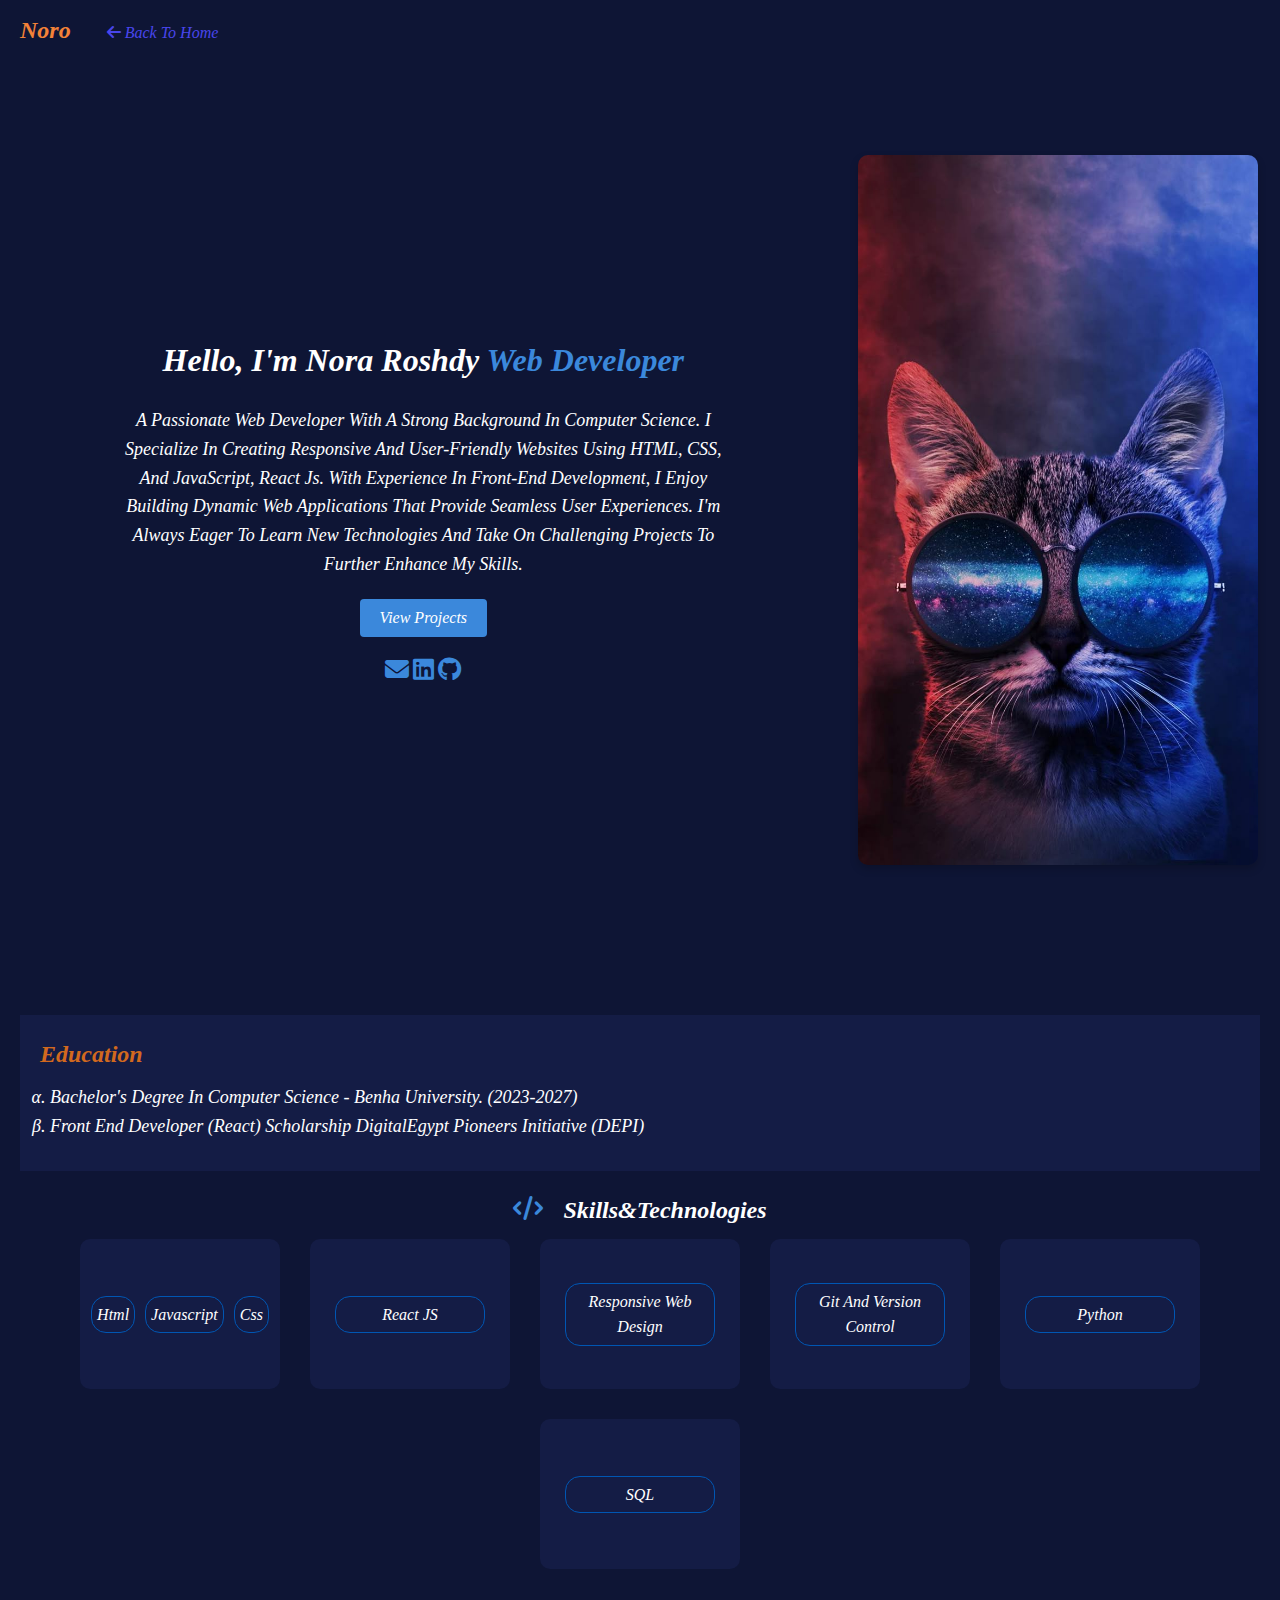
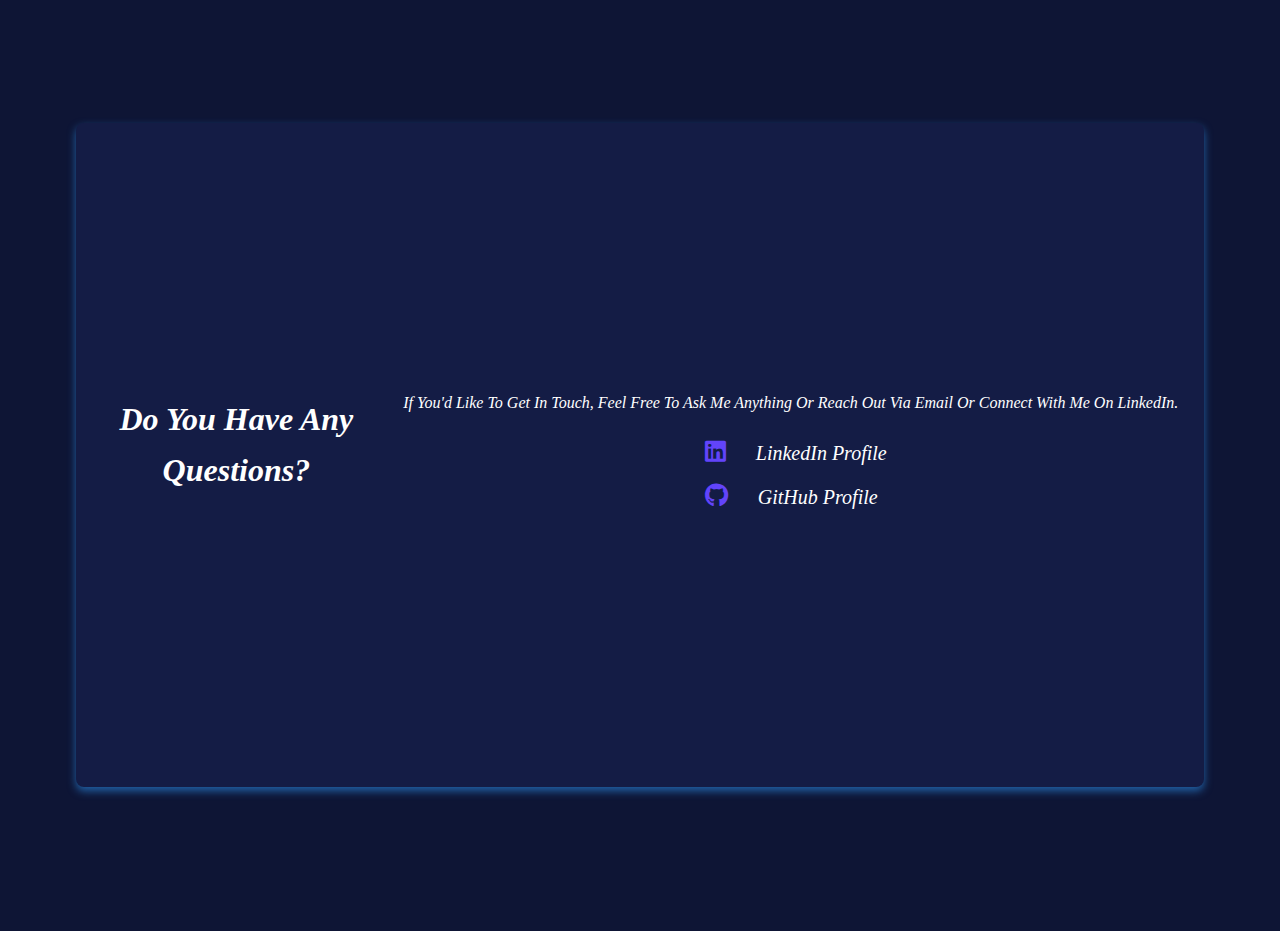
<file: about.html>
<!DOCTYPE html>
<html lang="en">
<head>
    <meta charset="UTF-8">
    <meta name="viewport" content="width=device-width, initial-scale=1.0">
    <title>aboutMe</title>
 <link rel="stylesheet" href="assets/styles/about.css">
 <link rel="stylesheet" href="https://cdnjs.cloudflare.com/ajax/libs/font-awesome/6.4.0/css/all.min.css">
</head>
<body>
        <header>
            <div class="header-left">
                <a href="#" class="logo">Noro</a>
                <a href="index.html" class="back-btn"><i class="fa-solid fa-arrow-left"></i> Back to Home</a>
            </div>
         </header>
     
    <div class="about">
        
        
    <div class="info">
        <div class="main">
            <h1>Hello, I'm Nora Roshdy <span class="highlight">Web Developer</span></h1>
            <p> a passionate web developer with a strong background in computer science.
             I specialize in creating responsive and user-friendly websites using HTML, CSS, and JavaScript, react js. 
            With experience in  front-end development, I enjoy building dynamic web applications that
             provide seamless user experiences. I'm always eager to learn new technologies
              and take on challenging projects to further enhance my skills.</p>
            <div class="ibtn">
         <button class="btn"><a href="proj.html">view projects</a></button>
               
           <div class="icons">
            <i class="fa-solid fa-envelope"></i>
            <i class="fa-brands fa-linkedin"></i>
            <i class="fa-brands fa-github"></i>

           </div>
            </div>
          
        </div>
           
              
    </div>
             <div class="pic">
           <img src="assets/media/about.jpg" alt="Profile Picture">
              </div>
        
        
    </div> 

      
       <div class="edu" id="education">
         <h2>Education</h2>

        <ul>
            <li>Bachelor's Degree in Computer Science - Benha University.  (2023-2027)</li>
            <li>Front end developer (React) Scholarship 
                DigitalEgypt Pioneers Initiative (DEPI)</li>
        </ul>
         
    </div>   
   
    
         

  
<div class="skills-section">
    <div class="skills">
       <div class="skills-header">
        <i class="fa-solid fa-code"></i>
        </div>
        <h2>Skills&technologies</h2>
      </div>

        <div class="skills-list">
       
            <div class="skill_card" id="card"><span>html</span> <span>javascript</span><span>css</span></div>      
            <div class="skill_card" id="card"><span>React JS</span></div> 
            <div class="skill_card" id="card"><span>Responsive Web Design</span></div>
            <div class="skill_card" id="card"><span>Git and Version Control</span></div>
            <div class="skill_card" id="card"><span>Python</span></div>
            <div class="skill_card" id="card"><span>SQL</span></div>
           
     
        </div>
    </div>
   

    
<div class="contact" id="contact">
   
        <div class="outer">   
        <div class="head"><h2>do you have any questions?</h2></div>

        <div class="info">
            <h2 id="cenh">do you have any questions?</h2>
            <p>If you'd like to get in touch, feel free to ask me anything or 
             reach out via email or connect with me on LinkedIn.</p>
           <ul>
              <!--<li><i class="fa-solid fa-envelope"></i><a href="mailto:n14930070@gmail.com" target="_blank">nora.roshdy@gmail.com</a></li>-->
              <li><i class="fa-brands fa-linkedin"></i><a href="https://www.linkedin.com/in/nora-roshdy" target="_blank">LinkedIn Profile</a></li>
              <li><i class="fa-brands fa-github"></i><a href="https://github.com/nora-ro" target="_blank">GitHub Profile</a></li>
                
          </ul>

           

        </div>
       
     </div>
  </div>
    

        

    
   




</body>
</html>
</file>
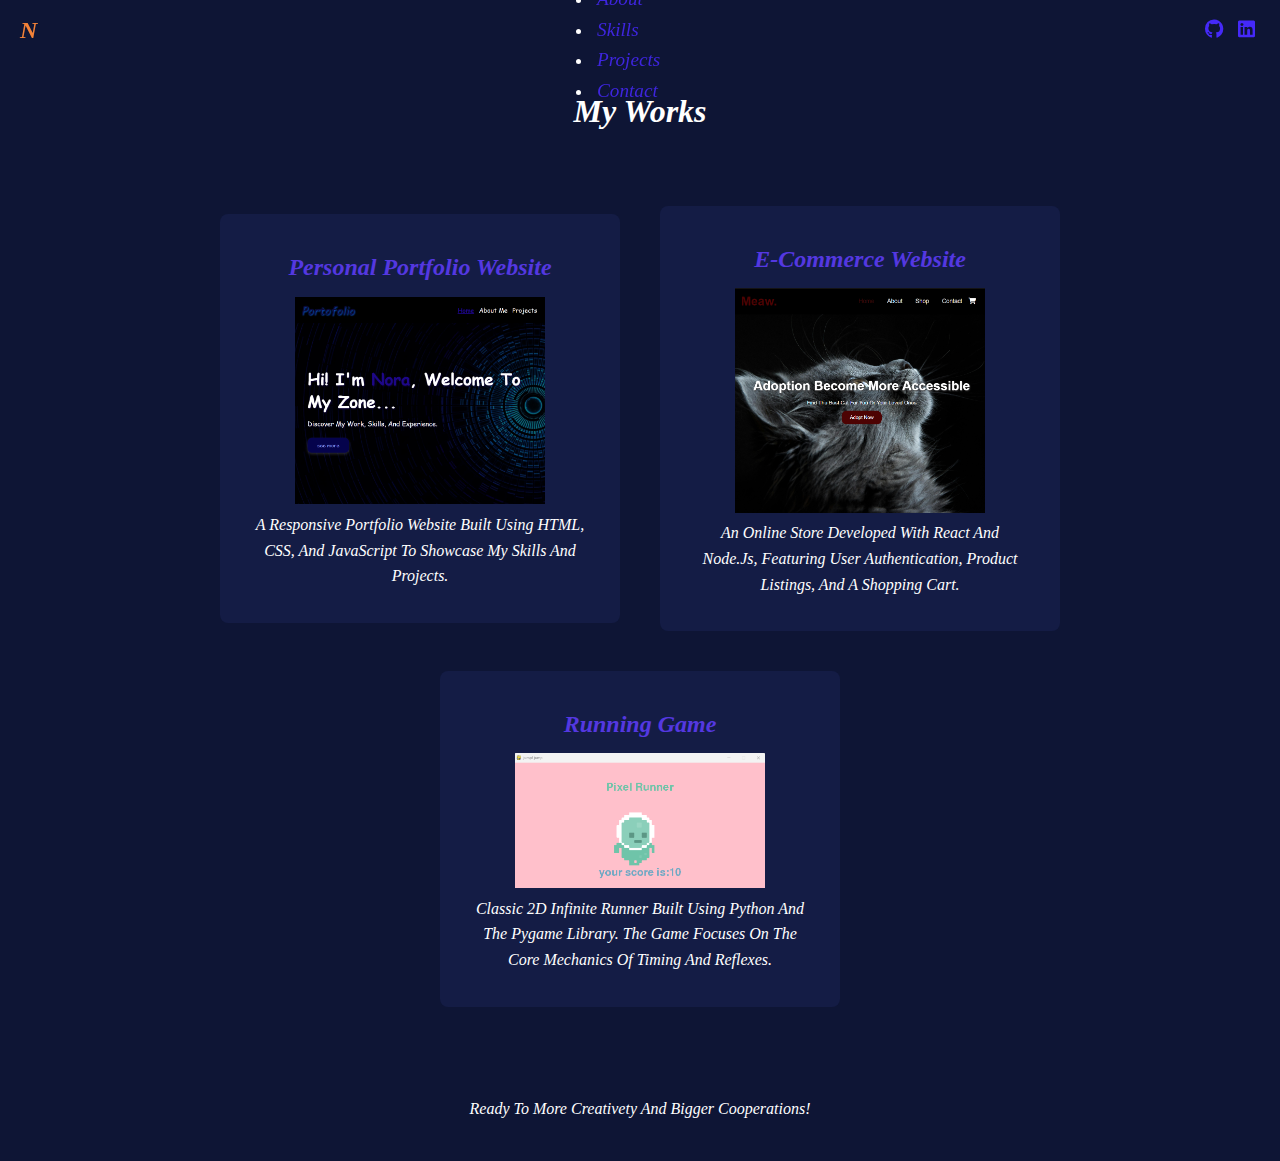
<file: proj.html>
<!DOCTYPE html>
<html lang="en">
<head>
    <meta charset="UTF-8">
    <meta name="viewport" content="width=device-width, initial-scale=1.0">
    <title>projects </title>
    <link rel="stylesheet" href="assets/styles/proj.css">
    <link rel="stylesheet" href="assets/styles/about.css">
    <link rel="stylesheet" href="https://cdnjs.cloudflare.com/ajax/libs/font-awesome/6.4.0/css/all.min.css">
</head>
<body>
    <header class="main-header">
    <div class="logo">
        <div class="logo-circle">N</div>
    </div>

    <nav class="nav-menu">
        <ul>
            <li><a href="index.html">Intro</a></li>
            <li><a href="about.html" >About</a></li>
            <li><a href="about.html#skills">Skills</a></li>
            <li><a href="proj.html" class="active">Projects</a></li>
            <li><a href="about.html#contact">Contact</a></li>
        </ul>
    </nav>

    <div class="social-links">
        <a href="https://github.com/nora-ro" target="_blank"><i class="fa-brands fa-github"></i></a>
        <a href="https://www.linkedin.com/in/nora-roshdy" target="_blank"><i class="fa-brands fa-linkedin"></i></a>
    </div>
</header>


    <div class="projects">
        <h1>My works</h1>
        <div class="project-list">
            <div class="project-item" id="card1">
                 <h2> Personal Portfolio Website</h2>
                <img src="assets/media/proj1.png" alt="">
               
                <p>A responsive portfolio website built using HTML, CSS,
                     and JavaScript to showcase my skills and projects.</p>
            </div>
             <div class="project-item" id="card2">
                <h2> E-commerce Website</h2>
                <img src="assets/media/proj2.png" alt="">
                
                <p>An online store developed with React and Node.js,
                     featuring user authentication, product listings, and a shopping cart.</p>
            </div>
              <div class="project-item" id="card3">
                <h2> running game</h2>
                <img src="assets/media/proj3.png" alt="">
                
                <p>classic 2D infinite runner built using Python and the Pygame library.
                   The game focuses on the core mechanics of timing and reflexes.</p>
            </div>
           
          
        </div>
         <p id="end">ready to more creativety and bigger cooperations! </p>
        
    </div>
    
    
   <!--
     <div class="contact" id="contact">
        <div class="outer">
          <h2>do you have any questions?</h2>
        <div class="info"> <p>If you'd like to get in touch, feel free to ask me anything or 
             reach out via email or connect with me on LinkedIn.</p>
           <ul>
              <li><a href="mailto:n14930070@gmail.com" target="_blank">nora.roshdy@gmail.com</a></li>
              <li><a href="https://www.linkedin.com/in/nora-roshdy" target="_blank">LinkedIn Profile</a></li>
              <li><a href="https://github.com/nora-ro" target="_blank">GitHub Profile</a></li>
                
          </ul>

            <div class="icons">
            <i class="fa-solid fa-envelope"></i>
            <i class="fa-brands fa-linkedin"></i>
            <i class="fa-brands fa-github"></i>
           </div>

        </div>
       
     </div>
  </div>
        
    -->
       
        
    </div>

</body>
</html>
</file>
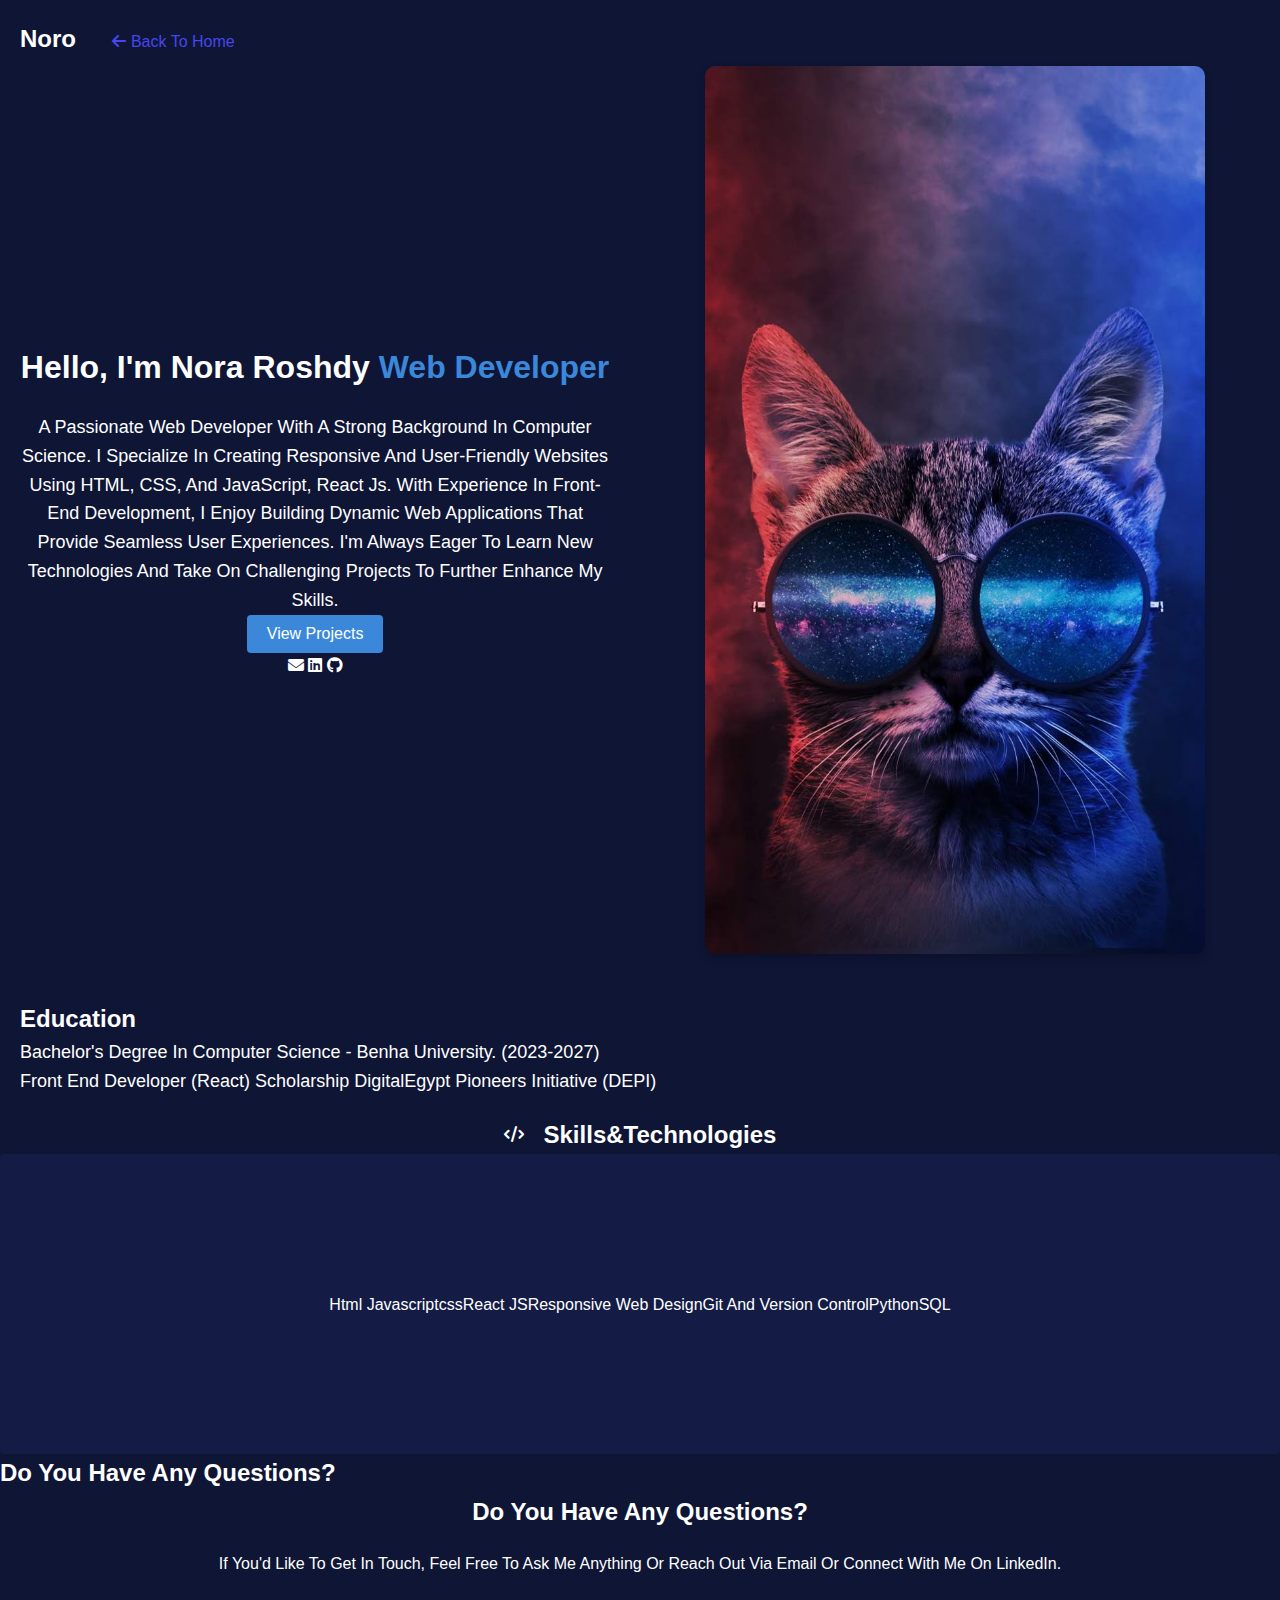
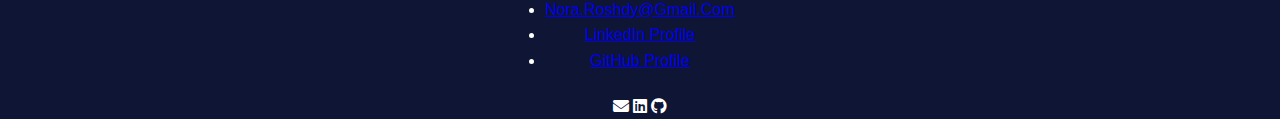
<file: html/about.html>
<!DOCTYPE html>
<html lang="en">
<head>
    <meta charset="UTF-8">
    <meta name="viewport" content="width=device-width, initial-scale=1.0">
    <title>aboutMe</title>
 <link rel="stylesheet" href="../styles/about .css">
 <link rel="stylesheet" href="https://cdnjs.cloudflare.com/ajax/libs/font-awesome/6.4.0/css/all.min.css">
</head>
<body>
        <header>
            <div class="header-left">
                <a href="#" class="logo">Noro</a>
                <a href="../index.html" class="back-btn"><i class="fa-solid fa-arrow-left"></i> Back to Home</a>
            </div>
         </header>
     
    <div class="about">
        
        
    <div class="info">
        <div class="main">
            <h1>Hello, I'm Nora Roshdy <span class="highlight">Web Developer</span></h1>
            <p> a passionate web developer with a strong background in computer science.
             I specialize in creating responsive and user-friendly websites using HTML, CSS, and JavaScript, react js. 
            With experience in  front-end development, I enjoy building dynamic web applications that
             provide seamless user experiences. I'm always eager to learn new technologies
              and take on challenging projects to further enhance my skills.</p>
            <div class="ibtn">
         <button class="btn"><a href="../HTML/proj.html">view projects</a></button>
               
           <div class="icons">
            <i class="fa-solid fa-envelope"></i>
            <i class="fa-brands fa-linkedin"></i>
            <i class="fa-brands fa-github"></i>

           </div>
            </div>
          
        </div>
           
              
    </div>
             <div class="pic">
           <img src="../media/about.jpg" alt="Profile Picture">
              </div>
        
        
    </div> 

      
       <div class="edu" id="education">
         <h2>Education</h2>

        <ul>
            <li>Bachelor's Degree in Computer Science - Benha University.  (2023-2027)</li>
            <li>Front end developer (React) Scholarship 
                DigitalEgypt Pioneers Initiative (DEPI)</li>
        </ul>
         
    </div>   
   
    
         

  
<div class="skills-section">
    <div class="skills">
       <div class="skills-header">
        <i class="fa-solid fa-code"></i>
        </div>
        <h2>Skills&technologies</h2>
      </div>

        <div class="skills-list">
       
            <div class="skill_card" id="card"><span>html</span> <span>javascript</span><span>css</span></div>      
            <div class="skill_card" id="card"><span>React JS</span></div> 
            <div class="skill_card" id="card"><span>Responsive Web Design</span></div>
            <div class="skill_card" id="card"><span>Git and Version Control</span></div>
            <div class="skill_card" id="card"><span>Python</span></div>
            <div class="skill_card" id="card"><span>SQL</span></div>
           
     
        </div>
    </div>
   

    
<div class="contact" id="contact">
   
        <div class="outer">   
        <div class="head"><h2>do you have any questions?</h2></div>

        <div class="info">
            <h2>do you have any questions?</h2>
            <p>If you'd like to get in touch, feel free to ask me anything or 
             reach out via email or connect with me on LinkedIn.</p>
           <ul>
              <li><a href="mailto:n14930070@gmail.com" target="_blank">nora.roshdy@gmail.com</a></li>
              <li><a href="https://www.linkedin.com/in/nora-roshdy" target="_blank">LinkedIn Profile</a></li>
              <li><a href="https://github.com/nora-ro" target="_blank">GitHub Profile</a></li>
                
          </ul>

            <div class="icons">
            <i class="fa-solid fa-envelope"></i>
            <i class="fa-brands fa-linkedin"></i>
            <i class="fa-brands fa-github"></i>
           </div>

        </div>
       
     </div>
  </div>
    

        

    
   




</body>
</html>
</file>
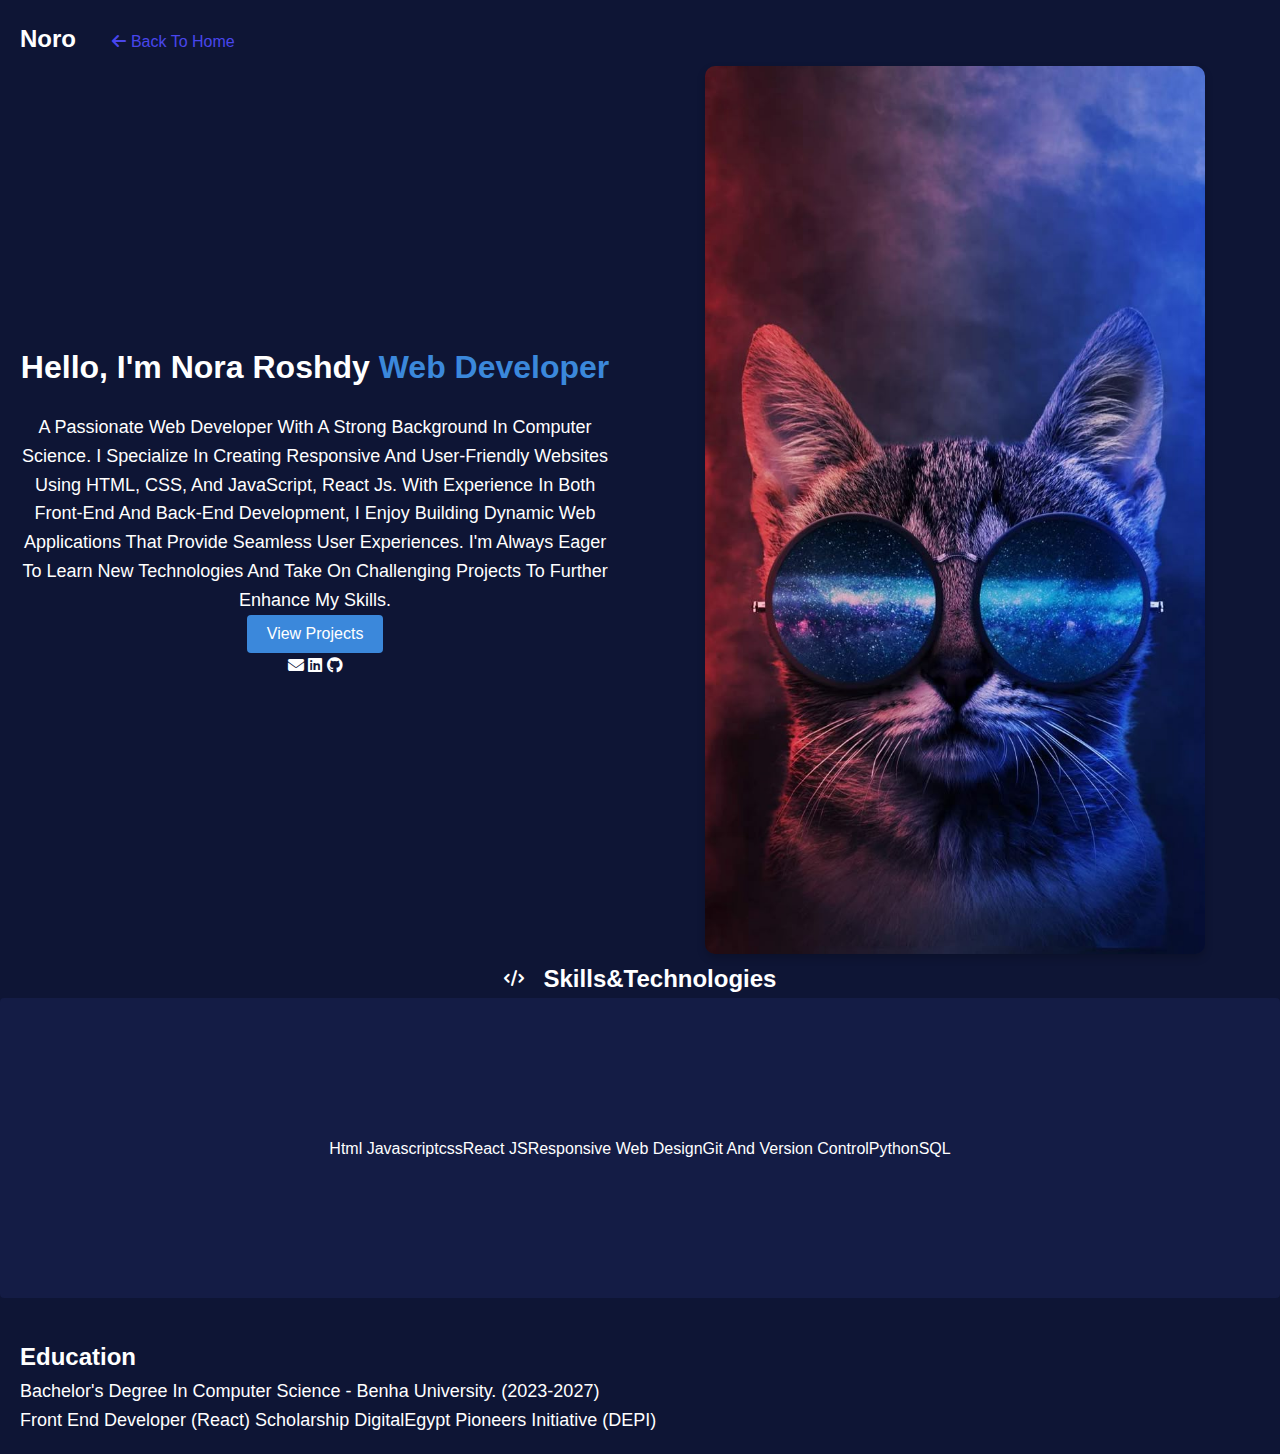
<file: html/main.html>
<!DOCTYPE html>
<html lang="en">
<head>
    <meta charset="UTF-8">
    <meta name="viewport" content="width=device-width, initial-scale=1.0">
    <title>aboutMe</title>
 <link rel="stylesheet" href="../styles/about .css">
 <link rel="stylesheet" href="https://cdnjs.cloudflare.com/ajax/libs/font-awesome/6.4.0/css/all.min.css">
</head>
<body>
        <header>
            <div class="header-left">
                <a href="#" class="logo">Noro</a>
                <a href="../HTML/index.html" class="back-btn"><i class="fa-solid fa-arrow-left"></i> Back to Home</a>
            </div>
         </header>
     
    <div class="about">
        
        
    <div class="info">
        <div class="main">
            <h1>Hello, I'm Nora Roshdy <span class="highlight">Web Developer</span></h1>
            <p> a passionate web developer with a strong background in computer science.
             I specialize in creating responsive and user-friendly websites using HTML, CSS, and JavaScript, react js. 
            With experience in both front-end and back-end development, I enjoy building dynamic web applications that
             provide seamless user experiences. I'm always eager to learn new technologies
              and take on challenging projects to further enhance my skills.</p>
            <div class="ibtn">
         <button class="btn"><a href="../HTML/proj.html">view projects</a></button>
               
           <div class="icons">
            <i class="fa-solid fa-envelope"></i>
            <i class="fa-brands fa-linkedin"></i>
            <i class="fa-brands fa-github"></i>

           </div>
            </div>
          
        </div>
           
              
    </div>
             <div class="pic">
           <img src="../media/about.jpg" alt="Profile Picture">
              </div>
        
        
    </div> 

      
       
   
    
         

  
<div class="skills-section">
    <div class="skills">
       <div class="skills-header">
        <i class="fa-solid fa-code"></i>
        </div>
        <h2>Skills&technologies</h2>
      </div>

        <div class="skills-list">
       
            <div class="skill_card" id="card"><span>html</span> <span>javascript</span><span>css</span></div>      
            <div class="skill_card" id="card"><span>React JS</span></div> 
            <div class="skill_card" id="card"><span>Responsive Web Design</span></div>
            <div class="skill_card" id="card"><span>Git and Version Control</span></div>
            <div class="skill_card" id="card"><span>Python</span></div>
            <div class="skill_card" id="card"><span>SQL</span></div>
           
     
        </div>
    </div>
      <div class="edu" id="education">
         <h2>Education</h2>

        <ul>
            <li>Bachelor's Degree in Computer Science - Benha University.  (2023-2027)</li>
            <li>Front end developer (React) Scholarship 
                DigitalEgypt Pioneers Initiative (DEPI)</li>
        </ul>
         
    </div>

    <div class="projects">

    </div>
    

    

        

    
   




</body>
</html>
</file>
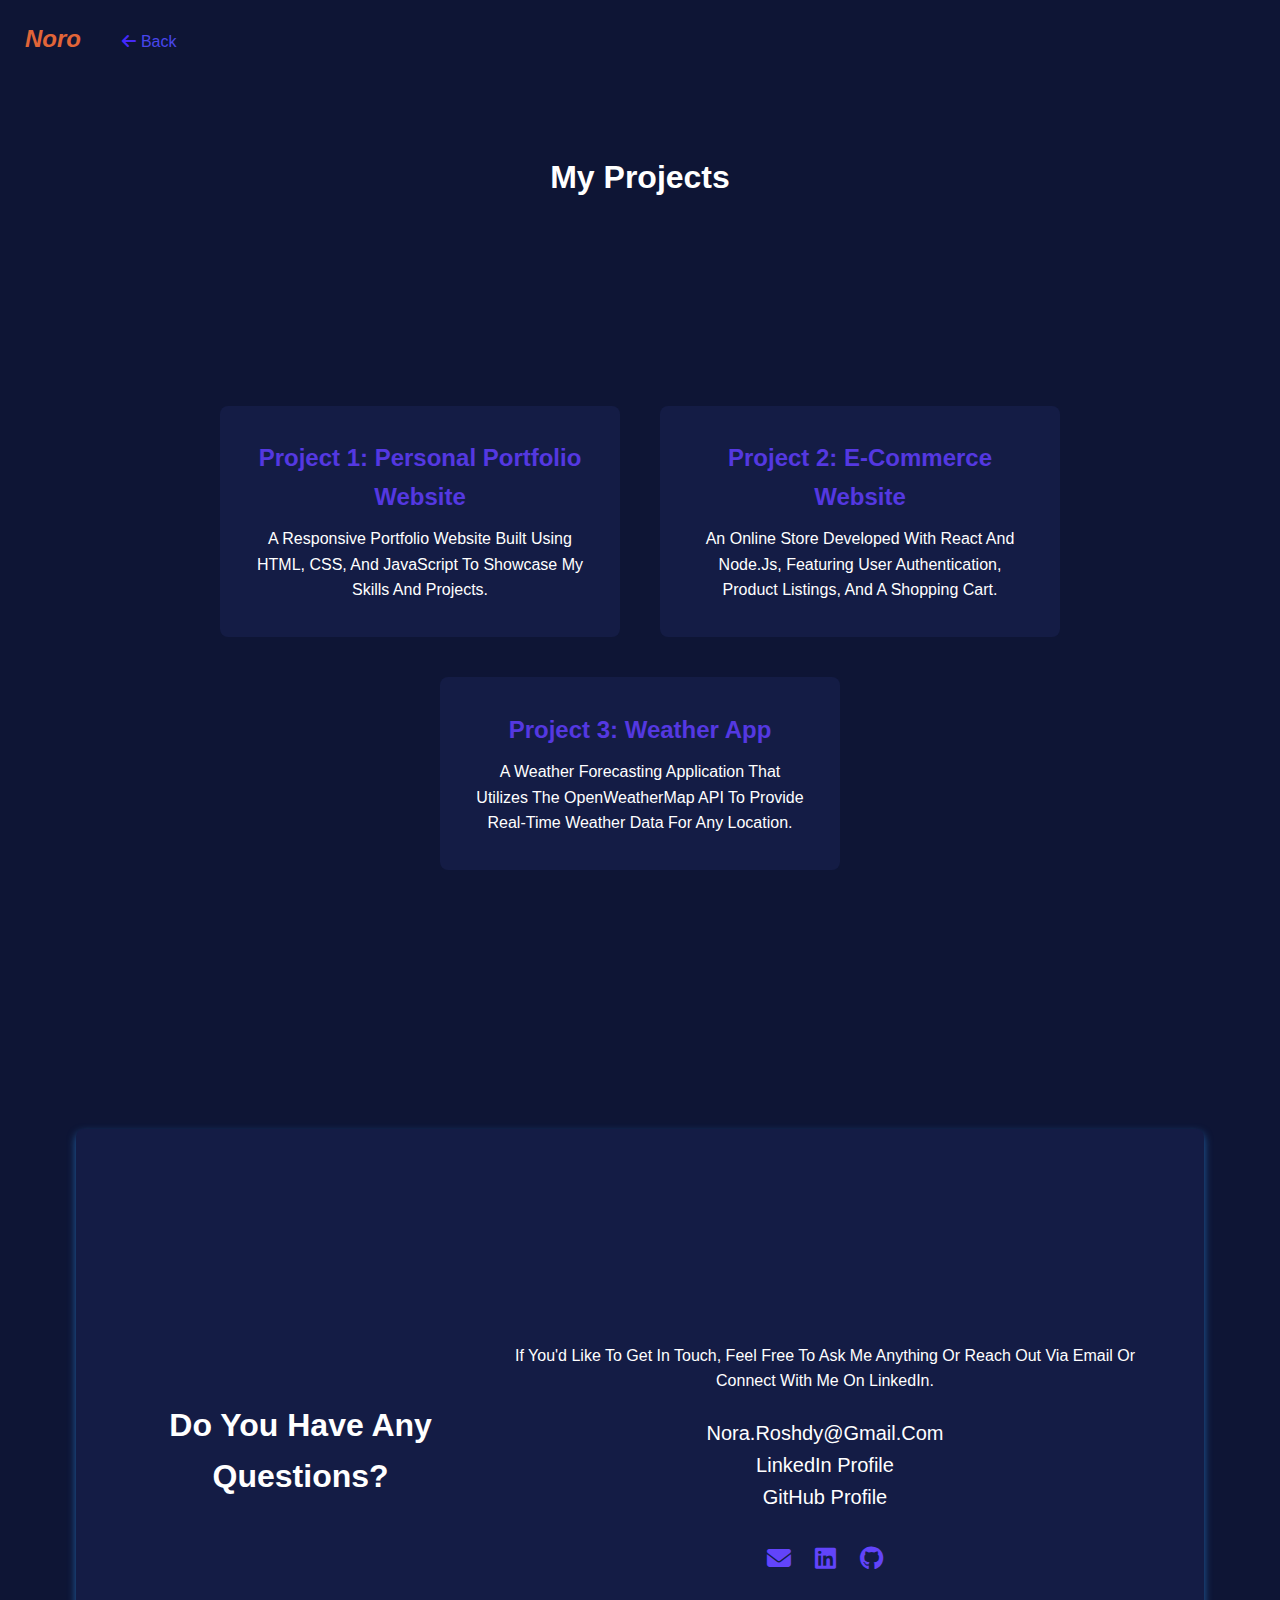
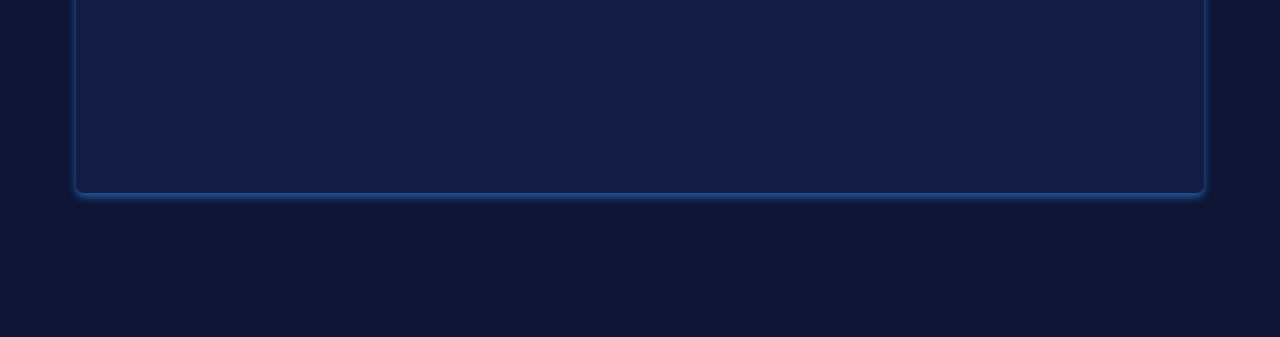
<file: html/proj.html>
<!DOCTYPE html>
<html lang="en">
<head>
    <meta charset="UTF-8">
    <meta name="viewport" content="width=device-width, initial-scale=1.0">
    <title>projects </title>
</head>
<body>
    <header>
    <div class="header-left">
        <a href="#" class="logo">Noro</a>
        <a href="../HTML/main.html" class="back-btn"><i class="fa-solid fa-arrow-left"></i> Back </a>
        <link rel="stylesheet" href="../styles/about .css">
        <link rel="stylesheet" href="../styles/proj.css">
        <link rel="stylesheet" href="https://cdnjs.cloudflare.com/ajax/libs/font-awesome/6.4.0/css/all.min.css">
    </div>
</header>


    <div class="projects">
        <h1>My Projects</h1>
        <div class="project-list">
            <div class="project-item" id="card1">
                <h2>Project 1: Personal Portfolio Website</h2>
                <p>A responsive portfolio website built using HTML, CSS,
                     and JavaScript to showcase my skills and projects.</p>
            </div>
            <div class="project-item" id="card2">
                <h2>Project 2: E-commerce Website</h2>
                <p>An online store developed with React and Node.js,
                     featuring user authentication, product listings, and a shopping cart.</p>
            </div>
            <div class="project-item" id="card3">
                <h2>Project 3: Weather App</h2>
                <p>A weather forecasting application that utilizes the
                     OpenWeatherMap API to provide real-time weather data for any location.</p>
            </div>
        </div>
        
    </div>
    
    <div class="contact" id="contact">
        <div class="outer">
          <h2>do you have any questions?</h2>
        <div class="info"> <p>If you'd like to get in touch, feel free to ask me anything or 
             reach out via email or connect with me on LinkedIn.</p>
           <ul>
              <li><a href="mailto:n14930070@gmail.com" target="_blank">nora.roshdy@gmail.com</a></li>
              <li><a href="https://www.linkedin.com/in/nora-roshdy" target="_blank">LinkedIn Profile</a></li>
              <li><a href="https://github.com/nora-ro" target="_blank">GitHub Profile</a></li>
                
          </ul>

            <div class="icons">
            <i class="fa-solid fa-envelope"></i>
            <i class="fa-brands fa-linkedin"></i>
            <i class="fa-brands fa-github"></i>
           </div>

        </div>
       
     </div>
  </div>
        
       
        
    </div>

</body>
</html>
</file>
<file: assets/styles/about.css>
*{
    box-sizing: border-box;
    font-family:sans-;
    font-style:oblique;
    margin: 0;
    padding: 0;
    text-transform: capitalize;
}
body{
    background-color: #0e1535;
    color: #ffffff;
    line-height: 1.6;
    overflow-x: hidden;
    overflow-y: auto;
}
html{
    scroll-behavior: smooth;
}

header i:hover{
    color: rgb(69, 41, 249);
    transform: scale(1.3);
}

.edu{
    margin: 20px;
    display: flex;
    flex-direction: column;   
    padding: 20px;
    animation: slideIn 2s ease;
    background-color: #141c45;
    
   
  
}
.edu ul{
    margin: 10px;
    list-style:lower-greek;
    
    
}
.edu li{
    font-size: 18px;
    width: 100%;
}
.edu h2{
    color: chocolate;
}


header{
    display: flex;
    justify-content: space-between;
    align-items: center; 
    padding: 20px;
    background-color: #0e1535;
    height: 60px;
    position: sticky;
    top: 0;
    z-index: 1000;
   
}
.logo{
    font-size: 24px;
    font-weight: bold;
    color: #f38238;
    text-decoration: none;
    margin-right: 20px;
}
.back-btn{
    font-size: 16px;
    color: #4946ec;
    text-decoration: none;  
    padding: 8px 12px;
    border-radius: 4px;
}
.btn{
    font-size: 16px;
    color: #ffffff;
    background-color: #3b88db;
    border: none;
    padding: 10px 20px;
    border-radius: 4px;
    cursor: pointer;
    animation: slideIn 1s ease;
  
}
.btn a{
    color: #ffffff;
    text-decoration: none;
}

.btn:hover{
    background-color: #b32a00;
    transition: background-color 0.3s ease;
}
.about{
    height: 100vh;
    width: 100%;
    display: flex;
    justify-content:space-around;
    align-items: center;
    gap: 30px;
    padding: 20px;
    overflow: hidden;
    flex-wrap: nowrap; 
    margin-bottom: 55px;

}
.info{
    display: flex;
    flex-direction: column;
    justify-content: center;
    align-items: center; 
    gap: 10px;
    animation: fadeIn 3s ease;
    width: 100%;

}
.main{
    display: flex;
    flex-direction: column;
    align-items: center;
    text-align: center;
    width: 100%;
    margin: 5%;
    padding: 20px;
   
   
}
.ibtn{
    display: flex;
    justify-content: center;
    align-items: center;
    gap: 20px;
     margin-top: 20px;
     flex-direction: column;
}

.ibtn i{
    font-size: 24px;
    color: #3b88db;
     cursor: pointer;
    transition: color 0.3s ease;
}
.ibtn i:hover{
    color: #e16538;
}

.pic{
    display: flex;
    justify-content: center;
    align-items: center;
    width: 50%;
}

.about img{
    width: 100%;
    max-width: 400px;
    height: auto;
    object-fit: cover;
    border-radius: 10px;
    box-shadow: 0 4px 8px rgba(0, 0, 0, 0.2);
    animation: slideIny 2s ease;


}
.about h1{
    font-size: 32px;
    margin-bottom: 20px;
}
.about p{
    font-size: 18px;
    max-width: 600px;
    text-align: center;
}
.highlight{
    color: #3b88db;
}
.skills{
    display: flex;
    justify-content: center;
    align-items: center;
    flex-wrap: wrap;
    gap: 20px;
   
}


 .skills-list { 
    
    display: flex;
    flex-wrap: wrap;
    justify-content: center;
    align-items: center;
    gap: 10px; 
    width: 100%;

}
.sills-section{
    display: flex;
    flex-direction: column;
    align-items: center;
    gap: 20px;
    width: 100%;
   
}


#card{
   background-color: #141c45;
    color: #ffffff;
    padding: 10px 20px;
    border-radius: 10px;
    font-size: 16px;
    width: 200px;
    height: 150px;
    display: flex;
    justify-content: center;
    align-items: center;
    margin: 10px;
   
    animation: slideIn 1s ease;
    animation-timeline: view();
    animation-range: entry  cover 40%;
}
 .skills-list span{
    display: block;
    margin: 5px ;
    border: #0056b3 solid 1px;
    border-radius: 15px;
    padding: 5px;
    width: 100%;
    text-align: center;
    
   
}
#card:hover{
    
    transform: scale(1.05);
        transition: transform 0.3s ease;
        box-shadow: #0056b3 0px 8px 16px;
}
img:hover{
    transition: transform 0.3s ease;
    box-shadow: #0056b3 0px 8px 16px;
}


    .skills-header i{
        font-size: 24px;
        color: #3b88db;
        animation: fadeIn 2s ease;
    }

    .skills-list:has(#card:hover)> #card:not(:hover) {
     opacity: 0.5;
     transform: scale(0.95);
     transition: opacity 0.3s ease, transform 0.3s ease;
      

    }

    .contact ul li i{
        font-size: 24px;
        color: #3b88db;
        margin: 0 10px;
        transition: color 0.3s ease;
    }
   .info h2{
    display: none;

   }     
    
        


@keyframes fadeIn {
    from {
        transition: opacity 2s ease;
        opacity: 0;
     }
    to {
        transition: opacity 2s ease;
            opacity: 1;
         }
}
@keyframes slideIn {
    from {
        transform: translateX(-100%);
     }
    to {
         transform: translateX(0);
         }
}

@keyframes slideIny {
    from {
        transform: translateY(-100%);
     }
    to {
         transform: translateY(0);
         }
}

.contact{
    display: flex;
    flex-direction: column;
    justify-content: center;
    align-items: center;
    margin: 2%;
    height: 100vh;
    animation: fadeIn 2s ease;
    padding: 50px;

 }

 .contact .outer{
    display: flex;
    justify-content: center;
    align-items: center;
    gap: 20px;
    width: 100%;
    height: 100%;  
    padding: 20px;
    background-color: #141c45;
    margin: 6%;
     border-radius: 8px;
     box-shadow: #2161a5 0px 4px 8px;   
     transition: transform 0.3s ease;

 }
    .contact h2{
        font-size: 32px;
        margin-bottom: 20px;
        text-align: center;
    }

    .contact a{
        font-size: 20px;
         color: #fff;
        text-decoration: none;
        margin: 10px;
    }
    .contact a:hover{
       
        color: #e16538;
        
    }
    .contact .outer:hover {
        transform: translateY(-5px);
    }
    .contact .outer i{
        font-size: 24px;
        color: #6244fa;
        padding:10px;
        cursor: pointer;
    }
    
   .contact .outer i:hover{
        color: #3d9cf4;
    } 

    .contact ul{
        list-style: none;
        margin: 3px;
     
    }
  
  @media (max-width: 600px){
    .pic{
        display: none;
    }
   
    .about h1{
    font-size: 2.5rem;
    margin-bottom: 15px;
}
.about p{
    font-size: 16px;
    max-width: 500px;
    text-align: center;
}
   .back-btn{
    font-size: 12px;
    padding: 4px 8px;
}
.btn{
    font-size: 12px;

}
.edu{
    margin-bottom: 50px;
}
.edu h2{
    font-size:1.5rem ;
}

.edu ul{
    margin: 8px;
    list-style:lower-greek;
    
    
}
.edu li{
    font-size: 12px;
    width: 100%;
}
.logo{
    font-size: 18px;
    margin-right: 10px;
}

#card{
    padding: 10px 20px;
    border-radius: 10px;
    font-size: 15px;
    width: 250px;
    height: 250px;
    margin: 10px;
    border: #0056b3 1px solid;
    margin-top: 20px;

    }

.ibtn ,ul  i {
    font-size: 20px;
}  
.skills {
    margin: 50px 0 ;
} 
.contact h2{
        font-size: 15px;
        margin-bottom: 10px;
        text-align: center;
        display: none;
    }

    .contact a{
        font-size: 10px;
        margin: 6px;
    }
 
    .contact .outer i{
        font-size: 10px;
       
    }
    #cenh{
    display: block;
    font-size: 15px;
    margin-bottom: 10px;
    }
       
    }

     /*phone*/

    @media (max-width:400px) {
    .about h1{
    font-size: 1.5rem;
    margin-bottom: 10px;
}
    .about p{
    font-size: 10px;
    max-width: 350px;
    text-align: center;
  
    }

    .back-btn{
    font-size: 12px;
    padding: 4px 8px;
}
.btn{
    font-size: 12px;

}
.edu{
    margin-bottom: 50px;
}
.edu h2{
    font-size:1.5rem ;
}

.edu ul{
    margin: 8px;
    list-style:lower-greek;
    
    
}
.edu li{
    font-size: 12px;
    width: 100%;
}
.logo{
    font-size: 18px;
    margin-right: 10px;
}

#card{
    padding: 10px 20px;
    border-radius: 10px;
    font-size: 15px;
    width: 250px;
    height: 250px;
    margin: 10px;
    border: #0056b3 1px solid;
    margin-top: 20px;

    }

 .ibtn i{
    font-size: 12px;
}  
.skills {
    margin: 50px 0 ;
} 
.contact .head h2{
        font-size: 16px;
        margin-bottom: 10px;
        text-align: center;
    }

    .contact a{
        font-size: 10px;
        margin: 5px;
    }
 
    .contact ul li i{
        font-size: 16px;
        padding: 3px;
    }
    
    .contact ul{
        list-style: none;
        margin: 3px;
     
    }
  .head{
    display: block;

  }
  

}
</file>
<file: assets/styles/proj.css>
body{
  background-color: #0e1535;
 /* background-image: url("../media/projback.jpeg");
    background-attachment: fixed;
    background-repeat: no-repeat;
    background-position:center ;
    background-size: cover;
    */
    color: #ffffff;
    line-height: 1.6;
    overflow-x: hidden;
    overflow-y: auto;
}

a{

    text-decoration: none;
    color:rgb(62, 37, 222);
    cursor: pointer;
    margin: 5px;
    font-size: 1.2rem;
}
i{
    color: rgb(69, 41, 249);
}

header i:hover{
    color: rgb(69, 41, 249);
    transform: scale(1.3);
}



.projects h1{
    font-size: 32px;
    margin-bottom: 20px;
    text-align: center;
    animation: fadeIn 2s ease;
   

}



.projects{
    display: flex;
    flex-wrap: wrap;
    justify-content: center;
    align-items: center;
    margin: 2%;
    height: 100vh;

   
}

.project-item {
    width: 30%;
    border-radius: 8px; 
    transition: transform 0.3s ease;
    background-color: #141c45;
    padding: 3%;
    text-align: center;
    width: 400px;
   
}
.projects img{
    width: 250px;

}

.project-item:hover {
    transform: translateY(-5px);
}

.project-list{
    display: flex;
    flex-wrap: wrap;
    justify-content: center;
    align-items: center;
    gap: 40px;
    margin: 4%;
  
   
}

.project-item h2{
    font-size: 24px;
    margin-bottom: 10px;
    color: #5438e1;
    width: 100%;
}

.project-item p{
    font-size: 16px;
    color: #fff;
}

.logo{
    font-size: 24px;
    font-weight: bold;
    color: #e16538;
    text-decoration: none;
    font-style: italic;
    margin-right: 20px;
 }   

 #card1{
    animation: slideIn 1.9s ease;
 }
 #card2{
    animation: slideIn 1.8s ease;
 }
 #card3{
    animation: slideIn 2.3s ease;
 }

 .contact{
    display: flex;
    flex-direction: column;
    justify-content: center;
    align-items: center;
    margin: 2%;
    height: 100vh;
    animation: fadeIn 2s ease;
    padding: 50px;

 }

 .contact .outer{
    display: flex;
    justify-content: center;
    align-items: center;
    gap: 20px;
    width: 100%;
    height: 100%;  
    padding: 50px;
    background-color: #141c45;
    margin: 6%;
     border-radius: 8px;
     box-shadow: #2161a5 0px 4px 8px;   
     transition: transform 0.3s ease;

 }
    .contact h2{
        font-size: 32px;
        margin-bottom: 20px;
        text-align: center;
    }

    .contact a{
        font-size: 20px;
         color: #fff;
        text-decoration: none;
        margin: 10px;
    }
    .contact a:hover{
       
        color: #e16538;
        
    }
    .contact .outer:hover {
        transform: translateY(-5px);
    }
    .contact .outer i{
        font-size: 24px;
        color: #6244fa;
        padding:10px;
        cursor: pointer;
    }
    
   .contact .outer i:hover{
        color: #3d9cf4;
    } 

    .contact ul{
        list-style: none;
        margin: 3px;
        
        
        
    }

#end{
    padding: 40px;
}

@media (max-width: 600px){
    .projects{
        flex-direction: column;
        height: auto;
    }
    .project-item{
        width: 80%;
        width: 300px;
    }
    .project-item img{
        width: 100%;
        width: 200px;
    }


}
</file>
<file: styles/about .css>
*{
    box-sizing: border-box;
    font-family: Arial, Helvetica, sans-serif;
    margin: 0;
    padding: 0;
    text-transform: capitalize;
}
body{
    background-color: #0e1535;
    color: #ffffff;
    line-height: 1.6;
    overflow-x: hidden;
    overflow-y: auto;
}
html{
    scroll-behavior: smooth;
}

.edu{
    margin-top: 20px;
    display: flex;
    flex-direction: column;
    padding: 20px;
    animation: fadeIn 1s ease;
  
}
.edu ul{
    list-style-type: none;
}
.edu li{
    font-size: 18px;
}


header{
    display: flex;
    justify-content: space-between;
   align-items: flex-start; 
    padding: 20px;
    background-color: #0e1535;
    height: 60px;
    position: sticky;
    top: 0;
    z-index: 1000;
}
.logo{
    font-size: 24px;
    font-weight: bold;
    color: #ffffff;
    text-decoration: none;
    margin-right: 20px;
}
.back-btn{
    font-size: 16px;
    color: #4946ec;
    text-decoration: none;  
    padding: 8px 12px;
    border-radius: 4px;
}
.btn{
    font-size: 16px;
    color: #ffffff;
    background-color: #3b88db;
    border: none;
    padding: 10px 20px;
    border-radius: 4px;
    cursor: pointer;
    animation: slideIn 1s ease;
}
.btn a{
    color: #ffffff;
    text-decoration: none;
}

.btn:hover{
    background-color: #0056b3;
    transition: background-color 0.3s ease;
}
.about{
    height: 100vh;
    width: 100%;
    display: flex;
    justify-content:space-around;
    align-items: center;
    gap: 40px;
    padding: 20px;

}
.info{
    display: flex;
    flex-direction: column;
    align-items: center;
    text-align: center;
    gap: 20px;
    animation: fadeIn 2s ease;
}
.pic{
    display: flex;
    justify-content: center;
    align-items: center;
    width: 50%;
}

.about img{
    width: 100%;
    max-width: 500px;
    height: auto;
    object-fit: cover;
    border-radius: 10px;
    box-shadow: 0 4px 8px rgba(0, 0, 0, 0.2);


}
.about h1{
    font-size: 32px;
    margin-bottom: 20px;
}
.about p{
    font-size: 18px;
    max-width: 600px;
    text-align: center;
}
.highlight{
    color: #3b88db;
}
.skills{
    display: flex;
    justify-content: center;
    align-items: center;
    flex-wrap: wrap;
    gap: 20px;
   
}
.skills-list{
    background-color: #141c45;
    color: #ffffff;
    padding: 10px 20px;
    border-radius: 4px;
    font-size: 16px;
    display: flex;
    justify-content: center;
    align-items: center;
    height: 300px;

    
}

 .skills-list ul{
    
    display: flex;
    flex-wrap: wrap;
    justify-content: center;
    align-items: center;
    gap: 10px; 

}
.skills-list ul li{
    background-color: #141c45;
    color: #ffffff;
    padding: 10px 20px;
    border-radius: 4px;
    font-size: 16px;
}

@keyframes fadeIn {
    from {
        transition: opacity 2s ease;
        opacity: 0;
     }
    to {
        transition: opacity 2s ease;
            opacity: 1;
         }
}
@keyframes slideIn {
    from {
        transform: translateX(-100%);
     }
    to {
         transform: translateX(0);
         }
}
</file>
<file: styles/proj.css>
body{
  background-color: #0e1535;
 /* background-image: url("../media/projback.jpeg");
    background-attachment: fixed;
    background-repeat: no-repeat;
    background-position:center ;
    background-size: cover;
    */
    color: #ffffff;
    line-height: 1.6;
    overflow-x: hidden;
    overflow-y: auto;
}

a{

    text-decoration: none;
    color:rgb(62, 37, 222);
    cursor: pointer;
    margin: 5px;
    font-size: 1.2rem;
}
i{
    color: rgb(69, 41, 249);
}

header i:hover{
    color: rgb(69, 41, 249);
    transform: scale(1.3);
}



.projects h1{
    font-size: 32px;
    margin-bottom: 20px;
    text-align: center;
    animation: fadeIn 2s ease;
   

}



.projects{
    display: flex;
    flex-wrap: wrap;
    justify-content: center;
    align-items: center;
    margin: 2%;
    height: 100vh;

   
}

.project-item {
    width: 30%;
    border-radius: 8px; 
    transition: transform 0.3s ease;
    background-color: #141c45;
    padding: 3%;
    text-align: center;
    width: 400px;
   
}
.projects img{
    width: 250px;

}

.project-item:hover {
    transform: translateY(-5px);
}

.project-list{
    display: flex;
    flex-wrap: wrap;
    justify-content: center;
    align-items: center;
    gap: 40px;
    margin: 4%;
  
   
}

.project-item h2{
    font-size: 24px;
    margin-bottom: 10px;
    color: #5438e1;
    width: 100%;
}

.project-item p{
    font-size: 16px;
    color: #fff;
}

.logo{
    font-size: 24px;
    font-weight: bold;
    color: #e16538;
    text-decoration: none;
    font-style: italic;
    margin-right: 20px;
 }   

 #card1{
    animation: slideIn 1.9s ease;
 }
 #card2{
    animation: slideIn 1.8s ease;
 }
 #card3{
    animation: slideIn 2.3s ease;
 }

 .contact{
    display: flex;
    flex-direction: column;
    justify-content: center;
    align-items: center;
    margin: 2%;
    height: 100vh;
    animation: fadeIn 2s ease;
    padding: 50px;

 }

 .contact .outer{
    display: flex;
    justify-content: center;
    align-items: center;
    gap: 20px;
    width: 100%;
    height: 100%;  
    padding: 50px;
    background-color: #141c45;
    margin: 6%;
     border-radius: 8px;
     box-shadow: #2161a5 0px 4px 8px;   
     transition: transform 0.3s ease;

 }
    .contact h2{
        font-size: 32px;
        margin-bottom: 20px;
        text-align: center;
    }

    .contact a{
        font-size: 20px;
         color: #fff;
        text-decoration: none;
        margin: 10px;
    }
    .contact a:hover{
       
        color: #e16538;
        
    }
    .contact .outer:hover {
        transform: translateY(-5px);
    }
    .contact .outer i{
        font-size: 24px;
        color: #6244fa;
        padding:10px;
        cursor: pointer;
    }
    
   .contact .outer i:hover{
        color: #3d9cf4;
    } 

    .contact ul{
        list-style: none;
        margin: 3px;
        
        
        
    }

#end{
    padding: 50px;
}
</file>
